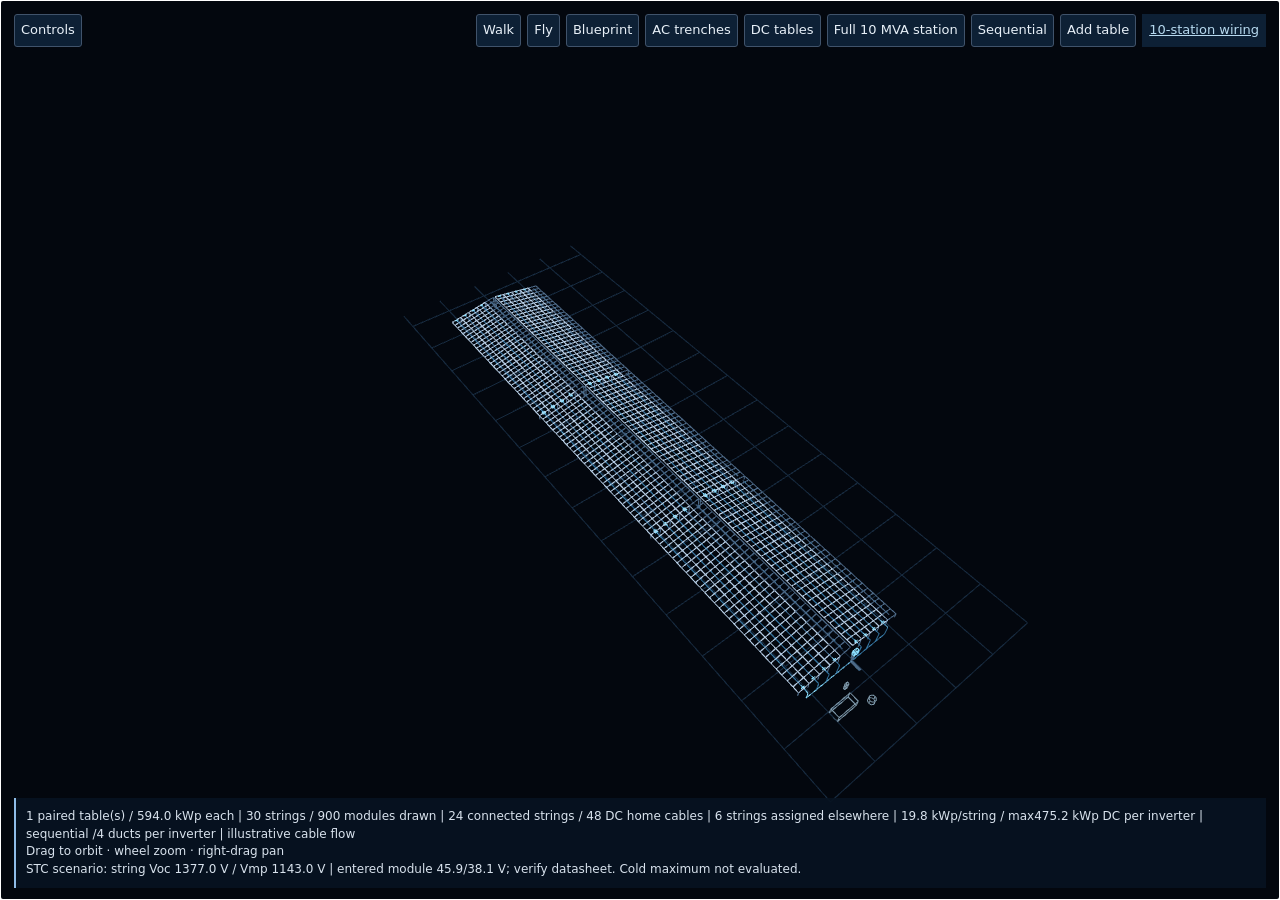
<file: web/index.html>
<!doctype html>
<html lang="en"><head><meta charset="utf-8"><meta name="viewport" content="width=device-width,initial-scale=1"><title>Electrical scene explorer</title><link rel="stylesheet" href="explore.css"></head>
<body><canvas id="scene" tabindex="0" aria-label="Interactive metric electrical scene"></canvas>
<aside><h1>Electrical scene explorer</h1><p><a href="https://globalgrid2050.com/ventus/wiring/inverter-48.html" style="color:#9cdbff">Complete DC wiring</a></p><p class="muted">Illustrative geometry · metres · no survey or engineering approval</p><section id="atlas-picker"></section><section id="substation-picker"></section>
<label>View <select id="mode"><option value="orbit">Orbit</option><option value="top">Top down</option><option value="walk">First person</option><option value="fly">Free flight</option><option value="cable">Walk cable</option></select></label>
<div class="pair"><button id="fit">Reset view</button><button id="hide">Hide controls</button></div>
<button id="plantPreset">100 MWp / 10-station overview</button><p class="muted">Generic assumption preset: 10 blocks, 2 × 5 MVA transformers per station; 660 W, five portrait rows per east/west face. Allocation is separate from the representative tables shown. 100 MWp DC does not specify 100 MW AC output. Block footprints and collection routes are illustrative, not surveyed.</p>
<details><summary>Cable route files</summary><label>Import JSON <input id="route-file" type="file" accept=".json,application/json"></label><button id="export-routes">Export cable routes</button><p class="muted">Local files only. Import replaces the cable routes; panels and origin stay as shown. Coordinates: metres, east/north/up. Export the demo for a reusable template.</p><p id="route-file-status" role="status"></p></details>
<button id="blueprint">Full-site blueprint</button><label>Array number <input id="arrayNumber" type="number" min="1" max="12" value="1"></label><button id="focusArray">Focus / fly to array</button>
<form id="parameters"><label>Lower edge (m)<input name="height" type="number" min="0.1" max="20" step="0.1" value="1.5"></label><label>Tilt (°)<input name="tilt" type="number" min="0" max="60" step="1" value="20"></label><label>Arrays<input name="tables" type="number" min="1" max="100" step="1" value="12"></label><label>Columns / array<input name="columns" type="number" min="1" max="300" step="1" value="8"></label><label>Rows / array<input name="rows" type="number" min="1" max="10" step="1" value="2"></label><label><input id="props" type="checkbox" checked>Illustrative scale objects</label><button type="submit">Apply geometry</button></form>
<label>Panel width (m)<input form="parameters" name="moduleWidth" type="number" min="0.1" max="4" step="0.001" value="1.2"></label><label>Panel length (m)<input form="parameters" name="moduleLength" type="number" min="0.1" max="4" step="0.001" value="2.4"></label>
<h2>Walk every modelled cable</h2><label>Cable <select id="route"></select></label><p id="routeInfo"></p><label>Distance along cable <input id="distance" type="range" min="0" max="1" step="0.05" value="0"></label><output id="distanceInfo"></output><div class="pair"><button id="start">Start endpoint</button><button id="end">End endpoint</button></div><label>Travel speed (m/s)<input id="speed" type="number" min="0.1" max="20" step="0.1" value="2"></label><label><input id="reverse" type="checkbox">Face reverse direction</label><p class="muted">Select a cable, then use W/S or ↑/↓ to travel its entire centreline. Eye level stays 1.7 m above the cable. Routes are illustrative and remain fixed when panel geometry changes.</p>
<p class="muted">Scale objects: person 1.75 m tall; vehicle 4.5 × 1.8 × 1.6 m; drum Ø1.2 × 1 m. Inverter and transformer are generic boxes.</p><p id="origin">Local demo origin · X east, Y north, Z up</p><p id="error" role="alert"></p></aside>
<button id="show" hidden>Controls</button><footer><span id="summary"></span><br><span id="help">Drag to orbit · wheel to zoom · right-drag to pan</span></footer><script type="module" src="explore.mjs"></script><script type="module" src="atlas-picker.mjs"></script><script type="module" src="substation-picker.mjs"></script><script type="module" src="route-files-ui.mjs"></script><script type="module" src="explore-direct.mjs"></script></body></html>
</file>
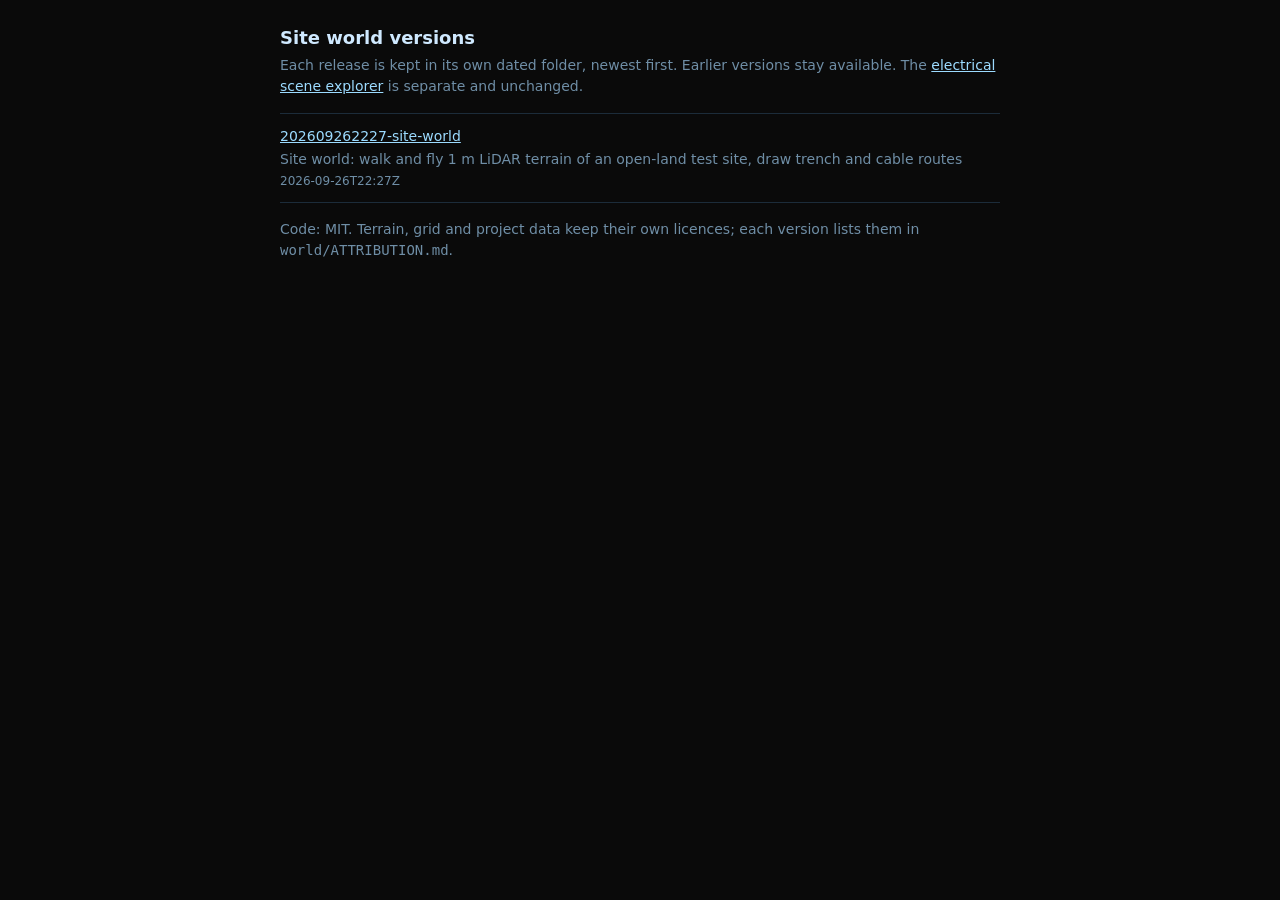
<file: web/versions/index.html>
<!doctype html>
<html lang="en-GB">
<head>
<meta charset="utf-8">
<meta name="viewport" content="width=device-width, initial-scale=1">
<title>Site world versions</title>
<link rel="icon" href="data:,">
<style>
  :root { --bg: #0a0a0a; --line: #9cdbff; --text: #cfe9ff; --dim: #6f8ea6; --edge: #1c2c3a; }
  html, body { margin: 0; background: var(--bg); color: var(--text); font: 14px/1.5 system-ui, sans-serif; }
  main { max-width: 720px; margin: 0 auto; padding: 24px 16px 40px; }
  h1 { font-size: 18px; font-weight: 600; margin: 0 0 4px; }
  p { color: var(--dim); margin: 0 0 16px; }
  a { color: var(--line); }
  ol { list-style: none; margin: 0; padding: 0; border-top: 1px solid var(--edge); }
  li { padding: 12px 0; border-bottom: 1px solid var(--edge); display: grid; gap: 2px; }
  li time { color: var(--dim); font-size: 12px; font-variant-numeric: tabular-nums; }
  li span { color: var(--dim); }
</style>
</head>
<body>
<main>
  <h1>Site world versions</h1>
  <p>Each release is kept in its own dated folder, newest first. Earlier versions stay available. The
    <a href="../">electrical scene explorer</a> is separate and unchanged.</p>
  <ol id="list"><li>Loading the version list…</li></ol>
  <p style="margin-top:16px">Code: MIT. Terrain, grid and project data keep their own licences; each version lists them in
    <code>world/ATTRIBUTION.md</code>.</p>
</main>
<script>
fetch('index.json', { cache: 'no-cache' }).then(r => r.json()).then(j => {
  const list = document.getElementById('list');
  const items = (j.versions || []).slice().sort((a, b) => String(b.id).localeCompare(String(a.id)));
  list.replaceChildren(...items.map(v => {
    const li = document.createElement('li'), a = document.createElement('a'), t = document.createElement('time'), s = document.createElement('span');
    a.href = v.path; a.textContent = v.id;
    t.dateTime = v.date; t.textContent = v.date;
    s.textContent = v.label;
    li.append(a, s, t);
    return li;
  }));
}).catch(() => { document.getElementById('list').innerHTML = '<li><a href="202609262227-site-world/">202609262227-site-world</a></li>'; });
</script>
</body>
</html>
</file>
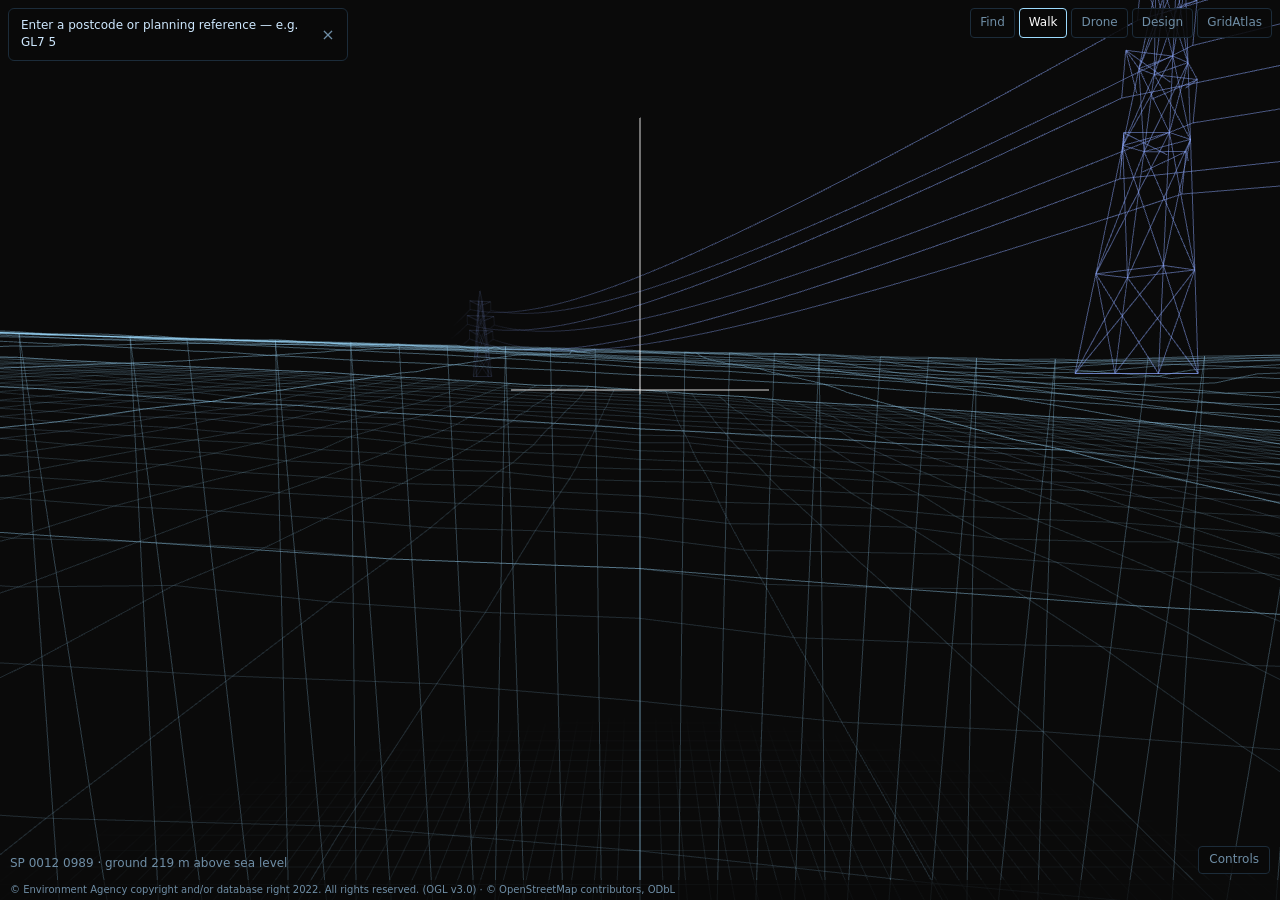
<file: web/versions/202609262227-site-world/index.html>
<!doctype html>
<html lang="en-GB">
<head>
<meta charset="utf-8">
<meta name="viewport" content="width=device-width, initial-scale=1, viewport-fit=cover">
<title>Site world</title>
<link rel="icon" href="data:,">
<style>
  :root { --bg: #0a0a0a; --line: #9cdbff; --text: #cfe9ff; --dim: #6f8ea6; --panel: rgba(10, 10, 10, 0.86); --edge: #1c2c3a;
    --foot: 20px; --btn: 30px; }
  html, body { margin: 0; height: 100%; background: var(--bg); color: var(--text); font: 12px/1.45 system-ui, sans-serif; overflow: hidden; }
  button, select { font: inherit; }
  #view { position: fixed; inset: 0; width: 100%; height: 100%; display: block; touch-action: none; outline: none; }
  #where { position: fixed; left: 10px; bottom: calc(var(--foot) + 8px); color: var(--dim); pointer-events: none; }
  #help-toggle { position: fixed; right: 10px; bottom: calc(var(--foot) + 6px); min-height: 28px; border-radius: 4px; padding: 0 10px;
    background: var(--panel); color: var(--dim); border: 1px solid var(--edge); cursor: pointer; }
  #help-toggle[aria-expanded="true"] { color: var(--text); border-color: var(--line); }
  .panel { position: fixed; box-sizing: border-box; background: var(--panel); border: 1px solid var(--edge); border-radius: 6px;
    padding: 10px 12px; overflow: auto; }
  .panel[hidden] { display: none; }
  #help { right: 10px; bottom: calc(var(--foot) + 42px); width: min(320px, calc(100vw - 20px)); max-height: calc(100vh - var(--foot) - 110px); }
  #help dl, #design dl { display: grid; grid-template-columns: auto 1fr; gap: 3px 10px; margin: 0 0 8px; }
  #help dt, #design dt { color: var(--text); white-space: nowrap; }
  #help dd, #design dd { margin: 0; color: var(--dim); }
  #help .credit { margin: 8px 0 0; padding: 0; list-style: none; color: var(--dim); font-size: 10px; }
  #help .credit a { color: var(--dim); }
  #dash { position: fixed; top: 8px; right: 8px; display: flex; gap: 4px; }
  #dash button, #design button { background: var(--panel); color: var(--dim); border: 1px solid var(--edge); border-radius: 4px;
    padding: 5px 9px; cursor: pointer; min-height: var(--btn); }
  #dash button[aria-pressed="true"], #dash button[aria-expanded="true"], #design button[aria-pressed="true"] { color: #fff; border-color: var(--line); }
  #design { top: calc(var(--btn) + 20px); right: 8px; width: min(300px, calc(100vw - 16px)); max-height: calc(100vh - 120px); }
  #design .row { display: flex; gap: 4px; flex-wrap: wrap; margin: 0 0 8px; }
  #design label { display: grid; gap: 2px; margin: 0 0 8px; color: var(--dim); }
  #design select { background: #111; color: var(--text); border: 1px solid var(--edge); border-radius: 4px; min-height: var(--btn); max-width: 100%; }
  #design-readout dd { color: var(--text); font-variant-numeric: tabular-nums; }
  #design-readout .warn { color: #ff8a7a; }
  #design figure { margin: 0 0 8px; } #design figure[hidden] { display: none; }
  #design svg { display: block; width: 100%; height: 90px; }
  #design svg polyline { fill: none; stroke-width: 1.5; vector-effect: non-scaling-stroke; }
  #design svg .ground { stroke: var(--line); } #design svg .floor { stroke: #ffc773; stroke-dasharray: 4 3; }
  #design svg text { fill: var(--dim); font-size: 12px; }
  #design figcaption { color: var(--dim); font-size: 10px; }
  #find.find-panel { top: calc(var(--btn) + 20px); right: 8px; }
  #lift { position: fixed; right: 10px; bottom: 50%; display: flex; flex-direction: column; gap: 6px; transform: translateY(50%); }
  #lift[hidden] { display: none; }
  #lift button { width: 56px; height: 44px; background: var(--panel); color: var(--text); border: 1px solid var(--edge);
    border-radius: 6px; touch-action: none; user-select: none; -webkit-user-select: none; cursor: pointer; }
  #lift button:active { border-color: var(--line); }
  #where-detail { margin: 0 0 6px; color: var(--dim); font-variant-numeric: tabular-nums; }
  #design .hint { margin: 0 0 8px; color: var(--text); }
  #design[data-state="choose"] #design-draw, #design[data-state="choose"] #design-readout,
  #design[data-state="result"] #design-draw { display: none; }
  #design-options[hidden] { display: none; }
  /* Small cards over the world: the first step, and the place just found. Hidden while any panel is open. */
  .card { position: fixed; top: 8px; left: 8px; width: min(340px, calc(100vw - 16px)); box-sizing: border-box; display: flex;
    align-items: stretch; gap: 4px; background: var(--panel); border: 1px solid var(--edge); border-radius: 6px; padding: 4px; }
  .card[hidden], body[data-panel] .card { display: none; }
  .card button { background: none; border: 0; color: var(--text); cursor: pointer; min-height: var(--btn); border-radius: 4px; }
  .card button:hover { background: rgba(156, 219, 255, 0.08); }
  #start-go { flex: 1; text-align: left; padding: 4px 8px; }
  .card .close { min-width: var(--btn); font-size: 16px; color: var(--dim); }
  #place > div { flex: 1; padding: 4px 8px; display: grid; gap: 2px; }
  #place-name { color: #fff; } #place-grid, #place-terrain { color: var(--dim); } #place-terrain:empty { display: none; }
  /* While Design is open, the joypad, Up and Down step aside so taps land on the ground or the panel. */
  body[data-panel="design"] #pad, body[data-panel="design"] #lift { display: none !important; }
  @media (max-width: 900px) and (pointer: fine) { .card { top: calc(var(--btn) + 20px); } }
  @media (pointer: fine) { body[data-panel="help"] #lift { display: none; } } /* keys still fly the drone */
  #status { color: var(--dim); font-size: 11px; overflow-wrap: anywhere; }
  #attribution { position: fixed; left: 0; right: 0; bottom: 0; height: var(--foot); box-sizing: border-box; padding: 3px 10px 4px;
    font-size: 10px; line-height: 13px; color: var(--dim); background: rgba(10, 10, 10, 0.72); pointer-events: none;
    white-space: nowrap; overflow: hidden; text-overflow: ellipsis; }
  #attribution .short { display: none; }
  #pad { position: fixed; left: 24px; bottom: calc(var(--foot) + 36px); width: 120px; height: 120px; border-radius: 50%; touch-action: none;
    border: 1px solid var(--edge); background: rgba(156, 219, 255, 0.04); display: none; }
  #pad span { position: absolute; left: 36px; top: 36px; width: 48px; height: 48px; border-radius: 50%;
    border: 1px solid var(--line); background: rgba(156, 219, 255, 0.12); pointer-events: none; }
  @media (max-width: 900px) { #attribution .full { display: none; } #attribution .short { display: inline; } }
  /* Narrow screens: the credit may take two lines; everything above the footer moves up with --foot. */
  @media (max-width: 600px) { :root { --foot: 33px; } #attribution { white-space: normal; } }
  @media (pointer: fine) { #help dl.touch { display: none; } }
  /* Touch screens: 44 px targets; panels open as a sheet under the dash so the joypad, Up and Down stay clear. */
  @media (pointer: coarse) {
    :root { --btn: 44px; }
    #pad { display: block; }
    #help dl.keys, #design dl.keys { display: none; }
    #where { bottom: auto; top: calc(var(--btn) + 16px); }
    #dash button { min-width: 48px; }
    #help-toggle { min-height: 44px; min-width: 44px; bottom: calc(var(--foot) + 8px); }
    #lift { bottom: calc(var(--foot) + 64px); transform: none; }
    #help, #design, #find.find-panel { top: calc(var(--btn) + 40px); left: 8px; right: 8px; bottom: auto; width: auto;
      max-height: calc(100vh - var(--btn) - 40px - var(--foot) - 180px); overflow: auto; }
    #find.find-panel input { height: 44px; }
    .card { top: calc(var(--btn) + 40px); width: auto; right: 8px; max-width: 420px; }
    /* Design is a short sheet along the bottom: tools, one line of guidance, Undo / Done / Clear; results after Done. */
    #design { top: auto; bottom: calc(var(--foot) + 4px); max-height: calc(100vh - var(--btn) - 60px - var(--foot)); }
    #design[data-state="draw"] #design-readout, #design[data-state="draw"] #design-profile-box,
    #design[data-state="draw"] #design-keys, #design[data-state="choose"] #design-keys { display: none; }
    #design[data-state="result"] #design-keys { display: none; }
    #design .row { flex-wrap: nowrap; } #design .row button { flex: 1; }
    body[data-panel="design"] #help-toggle { display: none; }
    #help .credit a { display: flex; align-items: center; min-height: 40px; }
  }
</style>
</head>
<body>
<canvas id="view" tabindex="0" aria-label="Site world. Move with W and S or the joypad, turn with A and D; look by dragging."></canvas>
<div id="where" role="status"></div>
<nav id="dash" aria-label="View">
  <button type="button" id="find-toggle" aria-expanded="false" aria-controls="find">Find</button>
  <button type="button" data-view="standing" aria-pressed="true">Walk</button>
  <button type="button" data-view="aerial" aria-pressed="false">Drone</button>
  <button type="button" id="design-toggle" aria-expanded="false" aria-controls="design">Design</button>
  <button type="button" id="to-gridatlas" title="Open GridAtlas at this spot">GridAtlas</button>
</nav>
<section id="design" class="panel" hidden aria-label="Design" data-state="choose">
  <p id="design-hint" class="hint" role="status">Choose Trench or Cable</p>
  <div class="row" role="group" aria-label="Design tool">
    <button type="button" data-tool="trench" aria-pressed="false">Trench</button>
    <button type="button" data-tool="cable" aria-pressed="false">Cable</button>
    <button type="button" id="design-options-toggle" aria-expanded="false" aria-controls="design-options">Options</button>
  </div>
  <div id="design-options" hidden>
    <label>Trench section <select id="trench-section"></select></label>
    <label>Cable (voltage and size) <select id="cable-type"></select></label>
  </div>
  <div class="row" id="design-draw">
    <button type="button" id="design-undo">Undo</button>
    <button type="button" id="design-finish">Done</button>
    <button type="button" id="design-clear">Clear</button>
  </div>
  <dl id="design-readout" aria-live="polite"></dl>
  <figure id="design-profile-box" hidden>
    <svg id="design-profile" role="img" aria-label="Level profile along the route"></svg>
    <figcaption>Ground level (solid) and trench floor (dashed) along the route</figcaption>
  </figure>
  <dl id="design-keys"></dl>
</section>
<div id="start" class="card" hidden>
  <button type="button" id="start-go">Enter a postcode or planning reference — e.g. GL7 5</button>
  <button type="button" id="start-close" class="close" aria-label="Dismiss">×</button>
</div>
<div id="place" class="card" hidden role="status">
  <div><strong id="place-name"></strong><span id="place-grid"></span><span id="place-terrain"></span></div>
  <button type="button" id="place-close" class="close" aria-label="Close">×</button>
</div>
<div id="lift" hidden>
  <button type="button" data-lift="1" aria-label="Fly up">Up</button>
  <button type="button" data-lift="-1" aria-label="Fly down">Down</button>
</div>
<div id="pad" aria-label="Joypad: up to move forward, sideways to turn"><span></span></div>
<button id="help-toggle" type="button" aria-expanded="false" aria-controls="help">Controls</button>
<section id="help" class="panel" hidden aria-label="Controls">
  <dl class="keys">
    <dt>W / S</dt><dd>forward and back (or up / down arrows)</dd>
    <dt>A / D</dt><dd>turn left and right (or left / right arrows)</dd>
    <dt>Drag</dt><dd>look around</dd>
    <dt>Shift</dt><dd>hold to move slowly and precisely</dd>
    <dt>F</dt><dd>drone on and off · Space up, Q down · flies low enough to pass under tables</dd>
  </dl>
  <dl class="touch">
    <dt>Joypad</dt><dd>up to go forward, sideways to turn</dd>
    <dt>Drag</dt><dd>anywhere else to look around</dd>
  </dl>
  <p id="where-detail"></p>
  <div id="status"></div>
  <ul id="credits" class="credit"><li>Terrain: Environment Agency LIDAR Composite DTM 1 m · © Environment Agency copyright and/or
    database right 2022. All rights reserved. · Open Government Licence v3.0</li></ul>
</section>
<footer id="attribution"><span class="full" id="credit-full">Terrain: Environment Agency LIDAR Composite DTM 1 m ·
  © Environment Agency copyright and/or database right 2022. All rights reserved. · Open Government Licence v3.0</span><span
  class="short" id="credit-short">Terrain © Environment Agency 2022 · OGL v3.0</span></footer>
<script type="module" src="world/substrate.mjs"></script>
</body>
</html>
</file>
<file: web/explore.css>
:root{color-scheme:dark;font:13px/1.45 system-ui,sans-serif;color:#d8e2ed;background:#030914}*{box-sizing:border-box}body{margin:0}canvas{position:fixed;inset:0;width:100%;height:100%;touch-action:none}aside{position:fixed;left:14px;top:14px;bottom:92px;width:280px;overflow:auto;background:#081424ed;border:1px solid #344455;padding:15px;border-radius:5px}h1{font-size:17px;margin:0 0 5px}h2{font-size:14px;margin:20px 0 8px}p{margin:7px 0}label{display:flex;align-items:center;justify-content:space-between;gap:9px;margin:8px 0}input:not([type=checkbox]),select{width:115px}input[type=range]{width:130px}button,input,select{background:#0d2035;border:1px solid #40536b;color:#e8f0f8;border-radius:3px;padding:6px;font:inherit}button{cursor:pointer}button:hover{background:#193957}.pair{display:flex;gap:7px}.pair>*{flex:1}.muted,#origin{color:#a0b1c4;font-size:11px}footer{position:fixed;left:14px;right:14px;bottom:12px;background:#071322e8;padding:10px;border-left:2px solid #8fbce7;pointer-events:none;font-size:12px}#show{position:fixed;left:14px;top:14px}#error{color:#ffb7a4}#routeInfo{font-size:12px}output{display:block;margin-bottom:8px}@media(max-width:650px){aside{width:245px;max-height:60vh}footer{font-size:11px}}
</file>
